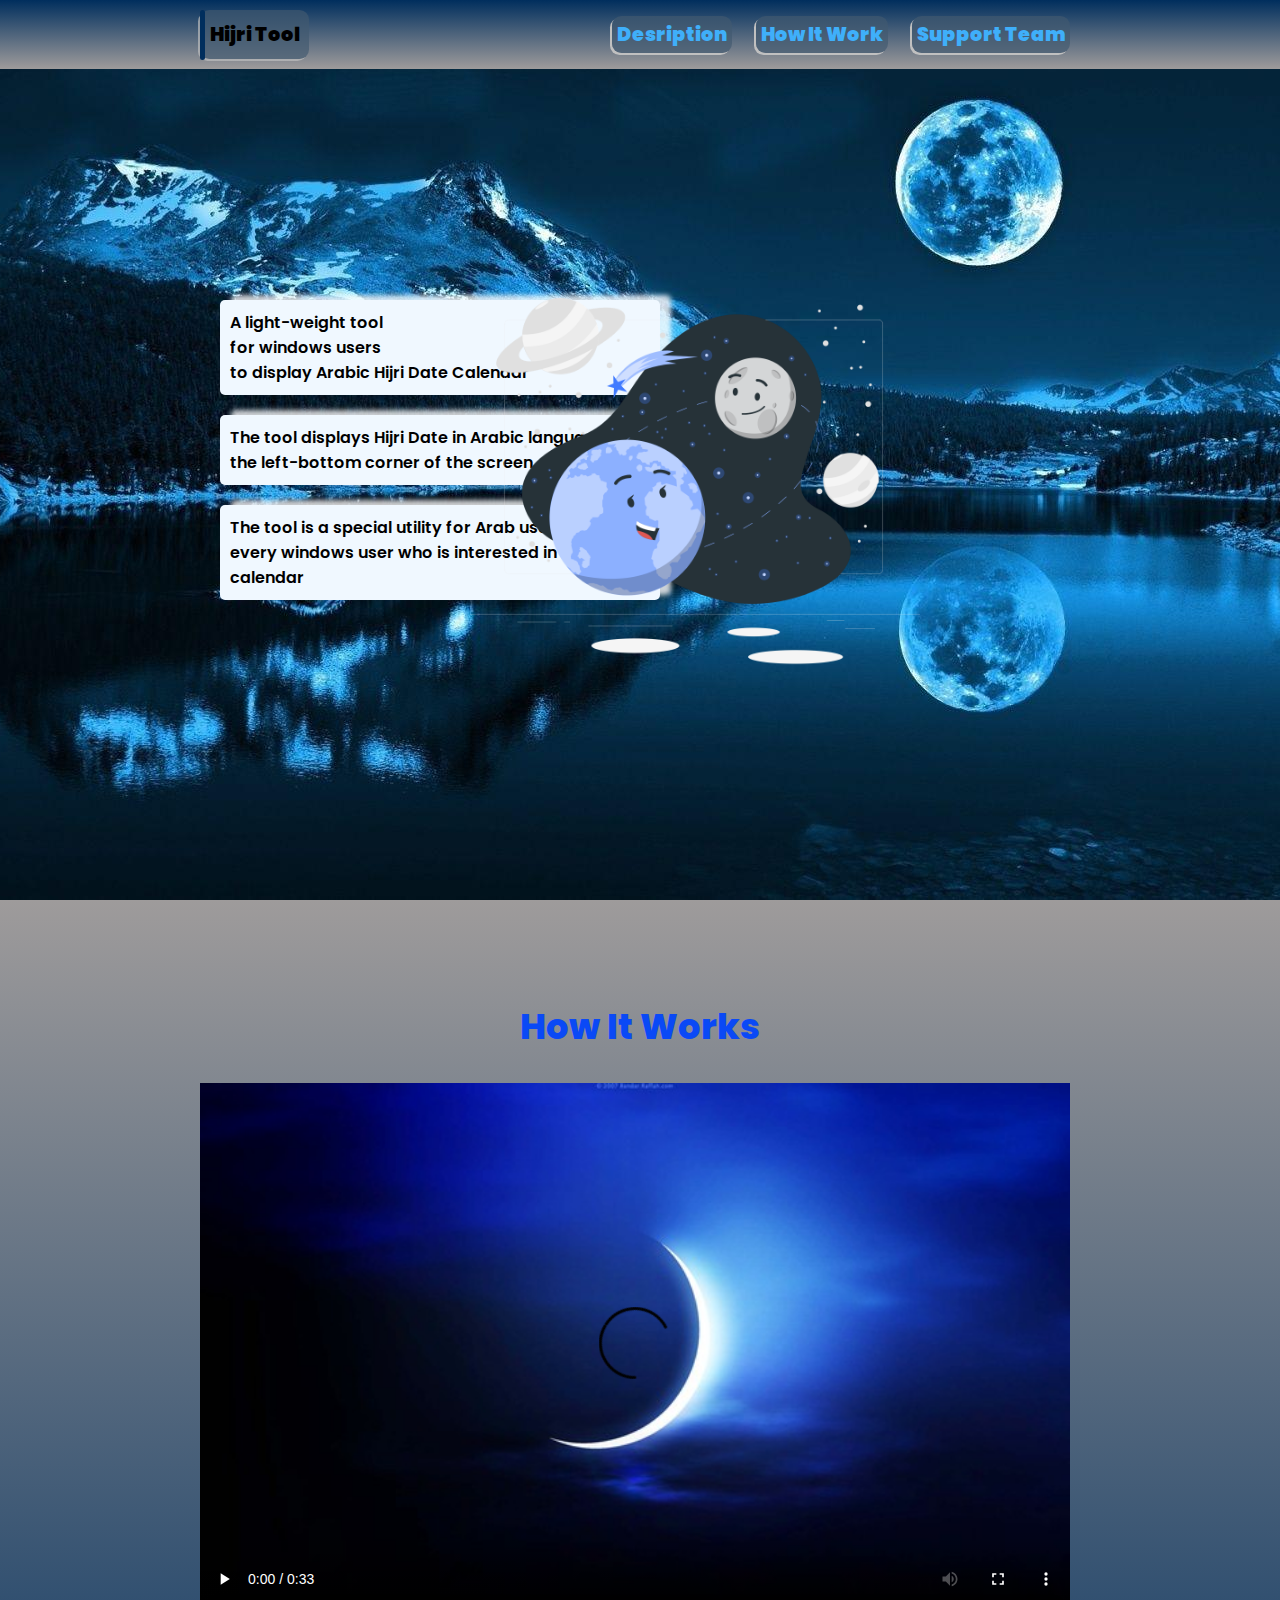
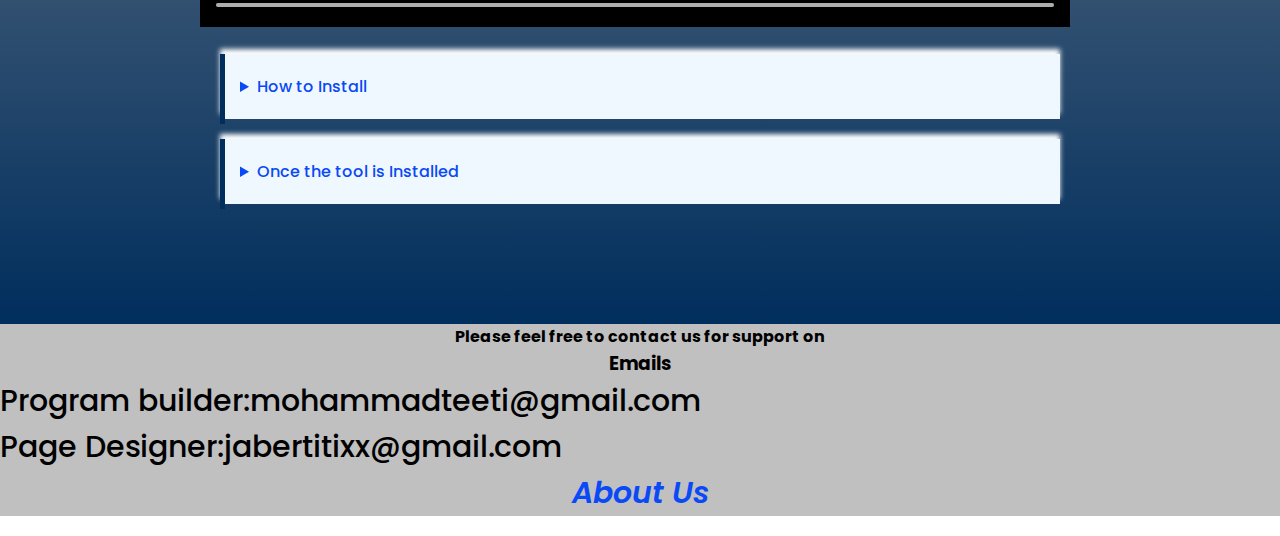
<file: Hijri Web Page/index1.html>
<!DOCTYPE html>
<html lang="en">
<head>
    <meta charset="UTF-8">
    <meta http-equiv="X-UA-Compatible" content="IE=edge">
    <meta name="viewport" content="width=device-width, initial-scale=1.0">
    <meta name="desription" content="A light-weight tool for windows users to display Arabic Hijri Date Calendar">
    <meta name="authors" content="mohammed titi & Jabr Titi">
    <link rel="stylesheet" href="style.css">
    <link href="https://cdnjs.cloudflare.com/ajax/libs/font-awesome/6.1.1/css/all.min.css">
    
    <title>Hijri Tool</title>

</head>
<body>
<header>
    
    <a href="#" class="logo">Hijri Tool</a>
    <nav class="navigation">
        <ul>
            <li><a href="#description">Desription</a></li>
            <li><a href="#how-it-work">How It Work</a></li>
            <li><a href="#Support-team">Support Team</a></li>
        </ul>
    </nav>
</header >
<section class="main" id="description">
    
    <div class="continer-1">
    <span>
        <img class="earth" src="img/Earth and Moon-rafiki.png">
    </span>
    <p class="my-p">A light-weight tool <br> for windows users <br> to display Arabic Hijri Date Calendar</p>
    <p class="my-p">The tool displays Hijri Date in Arabic language on the left-bottom corner of the screen</p>
    <p class="my-p">The tool is a special utility for Arab users as well as every windows user who is
        interested in hijri calendar</p>

</section>
<section class="work" id="how-it-work">
    <div class="continer-2">
        <h2 class="title">How It Works</h2>
        <video poster="img/LuneHijri.jpg" width="98.9%" src="preview.mp4" controls ></video>
        <details  >
            <summary>How to Install</summary>
            <ol type="I">
                <li>Extract Files from HijriDate.zip file in any location on your computer.</li>
                <li>Click on Hijri_Instaler.exe file and launch it.</li>
                <li>The installer will directly install the program on your machine and launch the tool for use.</li>
            </ol>
        </details>
        <details>
        <summary>Once the tool is Installed </summary>
            <ul type="circle">
                <li>The tool is automatically added to startup-app menu in your windows.</li>
                <li>The tool is automatically launched and directly views the Arabic Hijri. date</li>
                <li>The tool doesn't need any runtime or third party app to work.</li>
            </ul>
        </details>
    </div>

</section>
<footer id="Support-team">
    <div>
    <strong>Please feel free to contact us for support on</strong>
    <h3>Emails</h3>   
    </div>
    <div class="footer-continer">
        <div> Program builder:mohammadteeti@gmail.com</div>
        <div> Page Designer:jabertitixx@gmail.com</d>

    </div>
    <em><a href="#">About Us</a></em>
</footer>
    

    <script src="script.js"></script>
</body>
</html>
</file>
<file: Hijri Web Page/style.css>
@import url('https://fonts.googleapis.com/css2?family=Poppins:ital,wght@0,100;0,200;0,300;0,400;0,500;0,600;0,700;0,800;0,900;1,100;1,200;1,300;1,400;1,500;1,600;1,700;1,800;1,900&display=swap');
*{
    font-family: 'Poppins', sans-serif;  
    margin: 0;
    padding: 0;
    box-sizing: border-box;
    scroll-behavior: smooth;
    
}
header{
    background: linear-gradient(#002e5d, rgb(158, 155, 155));
    width: 100%;
    position: fixed;
    z-index: 999;
    display: flex;
    align-items: center;
    justify-content: space-between;
    padding: 10px 200px;
    margin-bottom: 10px;
    

}
section{
    padding: 100px 200px;

}
.navigation a{
    text-decoration: none;
    color: rgb(63, 175, 250);
    background-color: #425970ab;
    padding: 5px 5px;
    border-radius: 0.5em;
    font-size: larger;
    box-shadow: -2px 2px silver;
    position: relative;
    font-weight: 1000;
    flex: auto;
    transition: 0.7s ease;


}
.navigation a:hover{
    color: rgb(255, 255, 255);
    opacity: 0.9;
}
.navigation ul li{
    display: inline-block;
    margin: 10px;
}
.logo{
    text-decoration: none;
    color: rgb(0, 0, 0);
    background-color: #425970ab;
    padding: 0.5em 0.5em;
    border-radius: 0.5em;
    font-size: larger;
    box-shadow: -2px 2px rgba(192, 192, 192, 0.671);
    position: relative;
    font-weight: 1000;
    transition: 0.7s ease;

    
}
.logo:hover{
    color: silver;
    opacity: 0.9;

    
}
.logo::after{
    content:""; 
    height: 50px;
    width: 5px;
    background-color: #002e5d;
    position: absolute;
    left: 0;
    top: 0;
    border-radius: 0.5em;
}
.main{
    width: 100%;
    min-height: 100vh;
    display: flex;
    align-items: center;
    background: url(img/moon.jpg) no-repeat;
    background-size: cover;
    background-position: center;
    background-attachment: fixed;
    position: relative;
    
}
.main .continer-1 p{
    background-color: aliceblue;
    margin: 20px;
    padding: 10px;
    height: 100%;
    width: 50%;
    border-radius: 5px;
    box-shadow: 1ch -5px 5px rgb(255, 255, 255, 0.8);
    font-weight: 600;
    letter-spacing: 0.5;
    font-size: 1em;


}
.earth{
    height: 50vh;
    width: 50vh;
    position: absolute;
    top: 30vh;
    right: 40vh;

}
.work{
    
    background: linear-gradient(rgb(158, 155, 155),#002e5d );

}
.title{ 
    display: flex;
    justify-content: center;
    color: #0a49f6;
    font-size: 2.2em;
    font-weight: 800;
    margin-bottom: 30px;
    
}
details{
    margin:20px;
    transition: 0.7s ease;
}
details:hover{
    transform: scale(1.1);
}
summary{
    color: #0a49f6;
    background-color: aliceblue;
    box-shadow: 0px -5px 5px white;
    padding: 20px;
    position: relative;
    font-weight: 500;
    transition: 0.7s ease;

}
summary:hover{
    color:silver;
    cursor: pointer;

}
summary::after{
    content:""; 
    height: 70px;
    width: 5px;
    background-color: #002e5d;
    position: absolute;
    left: 0;
    top: 0;
}
details ol{
    color: aliceblue;
    margin: 10px;
    padding:10px;

}
details ul{
    color: aliceblue;
    margin: 10px;
    padding:10px;
}
footer{
    background-color: silver;
}
footer h3, strong{
    display: flex;
    justify-content: center;
    align-items: center;

}
.footer-continer{
    font-size: 30px;
    font-weight: 500;
    justify-content: center;


}

em a{
    display: flex;
    justify-content: center;
    align-items: center;
    text-decoration: none;
    color: #0a49f6;
    font-weight: 600;
    letter-spacing: 0.5;
    font-size: 1em;
    margin-bottom: 20px;
    transition: 0.7 ease;
}
em a:hover{
    transform: scale(1.1);
    
}
</file>
